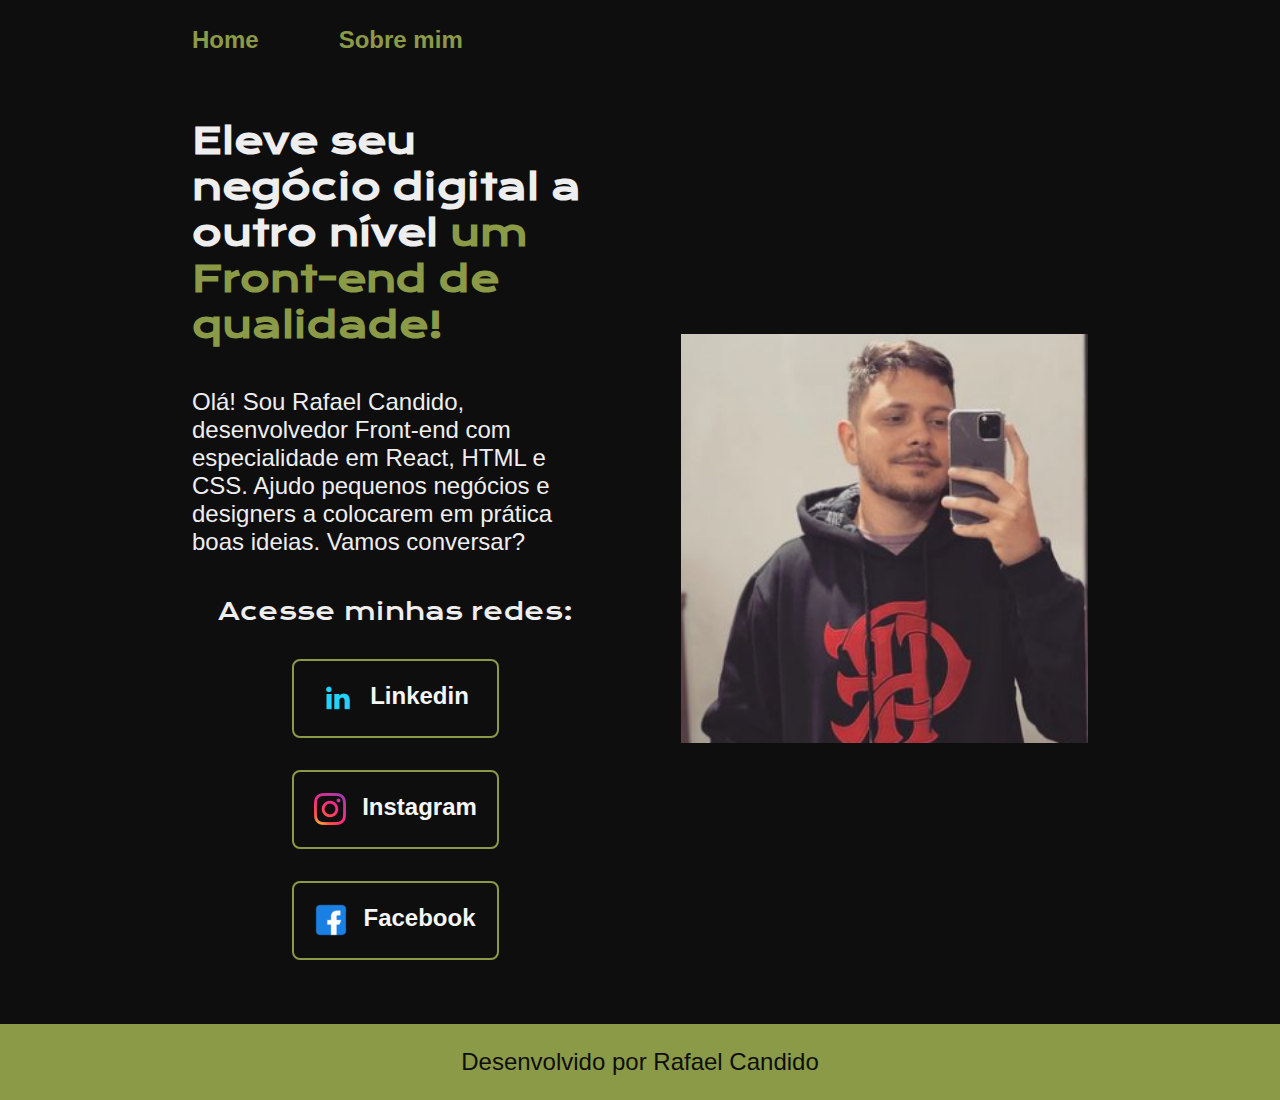
<file: index.html>
<!DOCTYPE html>
<html lang="pt-br">
<head>
    <meta charset="UTF-8">
    <meta http-equiv="X-UA-Compatible" content="IE=edge">
    <meta name="viewport" content="width=device-width, initial-scale=1.0">
    <title>Portifólio</title>
    <link rel="stylesheet" href="./styles/style.css">
</head>
<body>
    <header class="cabecalho">
        <nav class="cabecalho__menu">
            <a class="cabecalho__menu__link" href="index.html">Home</a>
            <a class="cabecalho__menu__link" href="about.html">Sobre mim</a>
        </nav>
    </header>
    <main class="apresentacao">
<section class="apresentacao__conteudo">
                    <h1 class="apresentacao__conteudo__titulo" >Eleve seu negócio digital a outro nível <strong class="titulo-destaque">um Front-end de qualidade!</strong></h1>
            <p class="apresentacao__conteudo__texto">Olá! Sou Rafael Candido, desenvolvedor Front-end com especialidade em React, HTML e CSS. Ajudo pequenos negócios e designers a colocarem em prática boas ideias. Vamos conversar?</p>
            <div class="apresentacao__links">
                <h2 class="apresentacao__links__subtitulo">Acesse minhas redes:</h2>
                <a class="apresentacao__links__navegacao" href="https://www.linkedin.com/in/rafael-carvalho-34044089/">
                    <img src="./Assets/Logo linkedin.png">
                    Linkedin
                </a>
                <a class="apresentacao__links__navegacao" href="https://www.instagram.com/rafaelccarv/">
                    <img src="./Assets/Instagram.png">
                    Instagram
                </a>
                <a class="apresentacao__links__navegacao" href="https://www.facebook.com/rafael.candidodecarvalho">
                    <img src="./Assets/facebook.png">
                    Facebook
                </a>
            </div>
        </section>
        <img class="apresentacao__imagem" src="Assets/rafael.png" alt="foto Rafael Bonitão">
    </main>
    <footer class="rodape">Desenvolvido por Rafael Candido</footer>
</body>
</html>
</file>
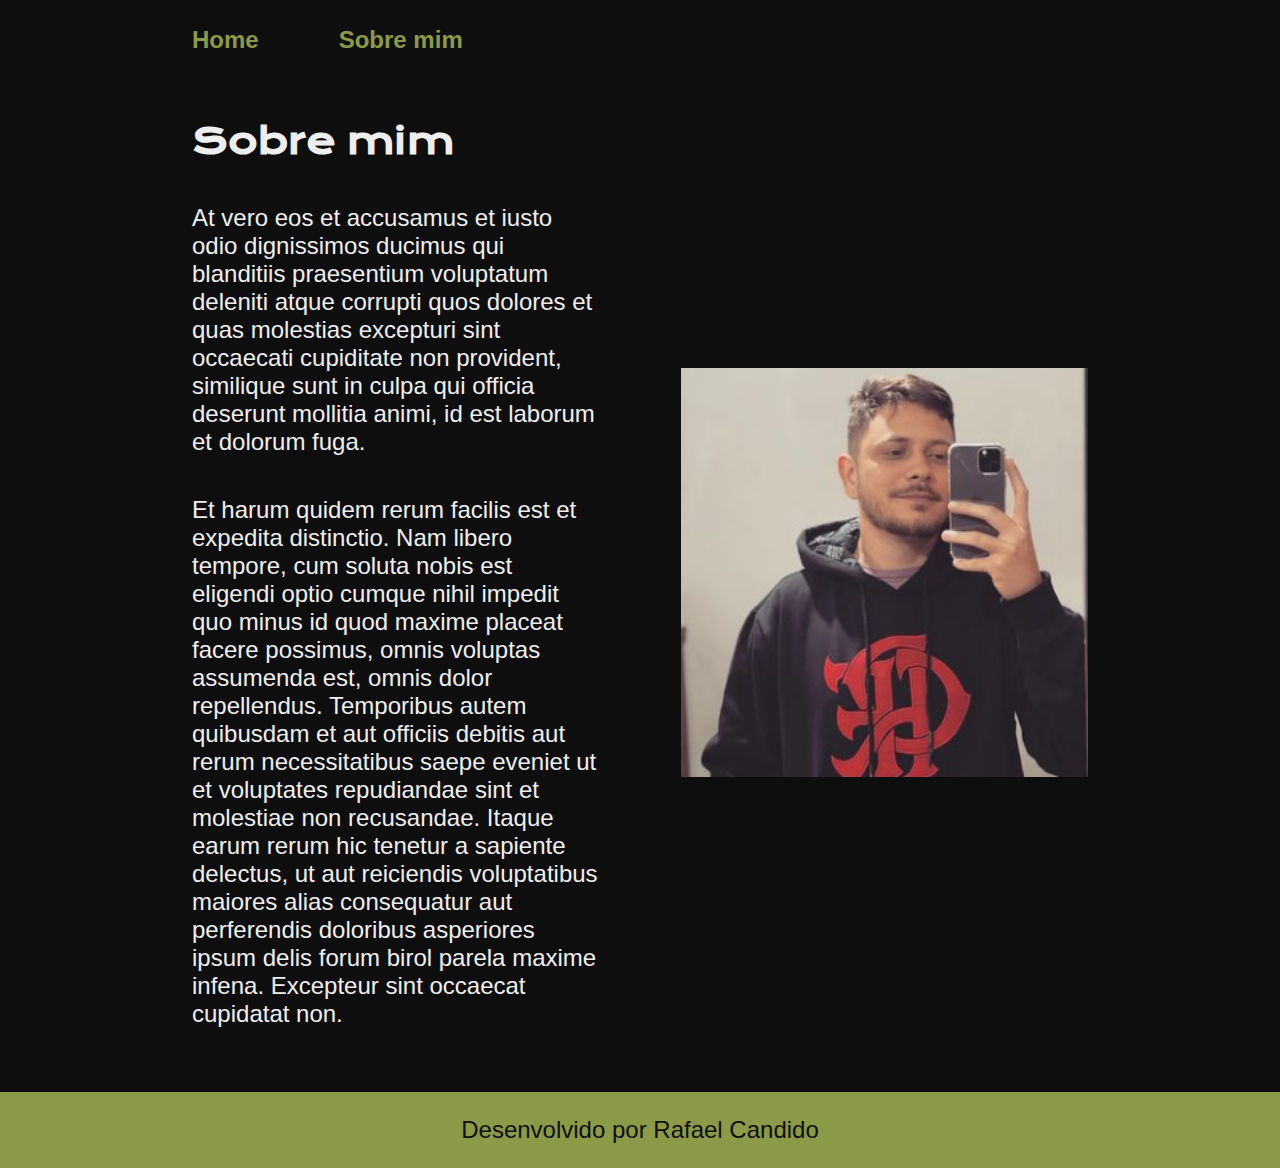
<file: about.html>
<!DOCTYPE html>
<html lang="pt-br">
<head>
    <meta charset="UTF-8">
    <meta http-equiv="X-UA-Compatible" content="IE=edge">
    <meta name="viewport" content="width=device-width, initial-scale=1.0">
    <title>Sobre mim</title>
    <link rel="stylesheet" href="./styles/style.css">
</head>
<body>
    <header class="cabecalho">
        <nav class="cabecalho__menu">
            <a class="cabecalho__menu__link" href="index.html">Home</a>
            <a class="cabecalho__menu__link" href="about.html">Sobre mim</a>
        </nav>
    </header>

    <main class="apresentacao">
        <section class="apresentacao__conteudo">
            <h1 class="apresentacao__conteudo__titulo">Sobre mim</h1>
            <p class="apresentacao__conteudo__texto">At vero eos et accusamus et iusto odio dignissimos ducimus qui blanditiis praesentium voluptatum deleniti atque corrupti quos dolores et quas molestias excepturi sint occaecati cupiditate non provident, similique sunt in culpa qui officia deserunt mollitia animi, id est laborum et dolorum fuga.</p>
            <p class="apresentacao__conteudo__texto">Et harum quidem rerum facilis est et expedita distinctio. Nam libero tempore, cum soluta nobis est eligendi optio cumque nihil impedit quo minus id quod maxime placeat facere possimus, omnis voluptas assumenda est, omnis dolor repellendus. Temporibus autem quibusdam et aut officiis debitis aut rerum necessitatibus saepe eveniet ut et voluptates repudiandae sint et molestiae non recusandae. Itaque earum rerum hic tenetur a sapiente delectus, ut aut reiciendis voluptatibus maiores alias consequatur aut perferendis doloribus asperiores ipsum delis forum birol parela maxime infena. Excepteur sint occaecat cupidatat non.
            </p>
       
        </section>
        <img class="apresentacao__imagem" src="Assets/rafael.png" alt="foto Rafael Bonitão">
    </main>
 
    <footer class="rodape">Desenvolvido por Rafael Candido</footer>
</body>
</html>
</file>
<file: styles/style.css>
@import url('https://fonts.googleapis.com/css2?family=Krona+One&family=Montserrat:ital,wght@0,400;1,600&display=swap');

:root{
    --cor-primaria: #0f0e0e;
    --cor-secundaria: #EEEEEE;
    --cor_tercearia: #8b9a46;
    --cor-hover: #541212;

    --font-primaria: 'Krona One', sans-serif;
    --font-secundaria: 'Monteserrat', sans-serif;
}

*{
    margin: 0%;
    padding: 0%;
}

body {
    box-sizing: border-box;
    background-color: var(--cor-primaria);
    color: var(--cor-secundaria);
}

.cabecalho {
    padding: 2% 0% 0% 15%;
}

.cabecalho__menu{
    display: flex;
    gap: 80px;
}
.cabecalho__menu__link {
    font-family: var(--font-secundaria);
    font-size: 1.5rem;
    font-weight: 600;
    color: var(--cor_tercearia);
    text-decoration: none;
}
.cabecalho__menu__link:hover{
    background-color: var(--cor-hover);
}


.apresentacao {
    padding: 5% 15%;
    display: flex;
    align-items: center;
    justify-content: space-between;
    gap: 82px;
}

.apresentacao__conteudo {
    width: 50%;
    display: flex;
    flex-direction: column;
    gap: 40px;
}
.apresentacao__conteudo__titulo {
    font-size: 2.25rem;
    font-family: var(--font-primaria);
}
.titulo-destaque{
    color: var(--cor_tercearia);
}
.titulo-destaque:hover{
    color: palevioletred;
}


.apresentacao__conteudo__texto {
    font-size: 1.5rem;
    font-family: var(--font-secundaria);
}

.apresentacao__links {
    display: flex;
    flex-direction: column;
    justify-content: space-between;
    align-items: center;
    gap: 32px;
}
.apresentacao__links__subtitulo{
    font-family: var(--font-primaria);
    font-weight: 400;
    font-size: 1.5rem;
}

.apresentacao__links__navegacao {
    display: flex;
    justify-content: center;
    gap: 16px;
    width: 50%;
    padding: 21.5px 0;
    border: 2px solid var(--cor_tercearia);
    border-radius: 8px;
    text-align: center;
    font-size: 1.5rem;
    font-weight: 600;
    text-decoration: none;
    color: #f6f6f6;
    font-family: var(--font-secundaria); 
}

.apresentacao__links__link:hover {
    background-color: var(--cor-hover);
    padding: 3%;
}

.apresentacao__imagem {
    width: 50%;
}

.rodape{
    color: var(--cor-primaria);
    background-color: var(--cor_tercearia);
    padding: 24px;
    text-align: center;
    font-family: var(--font-secundaria);
    font-size: 1.5rem;
    font-weight: 400;
}

@media (max-width: 1200px) {
    .cabecalho{
        padding: 10%;
    }
    .cabecalho__menu {
        justify-content: center;
    }
    .apresentacao {
        flex-direction: column-reverse;
        padding: 5%;
    }
    .apresentacao__conteudo {
        width: auto;
    }
    
}
</file>
